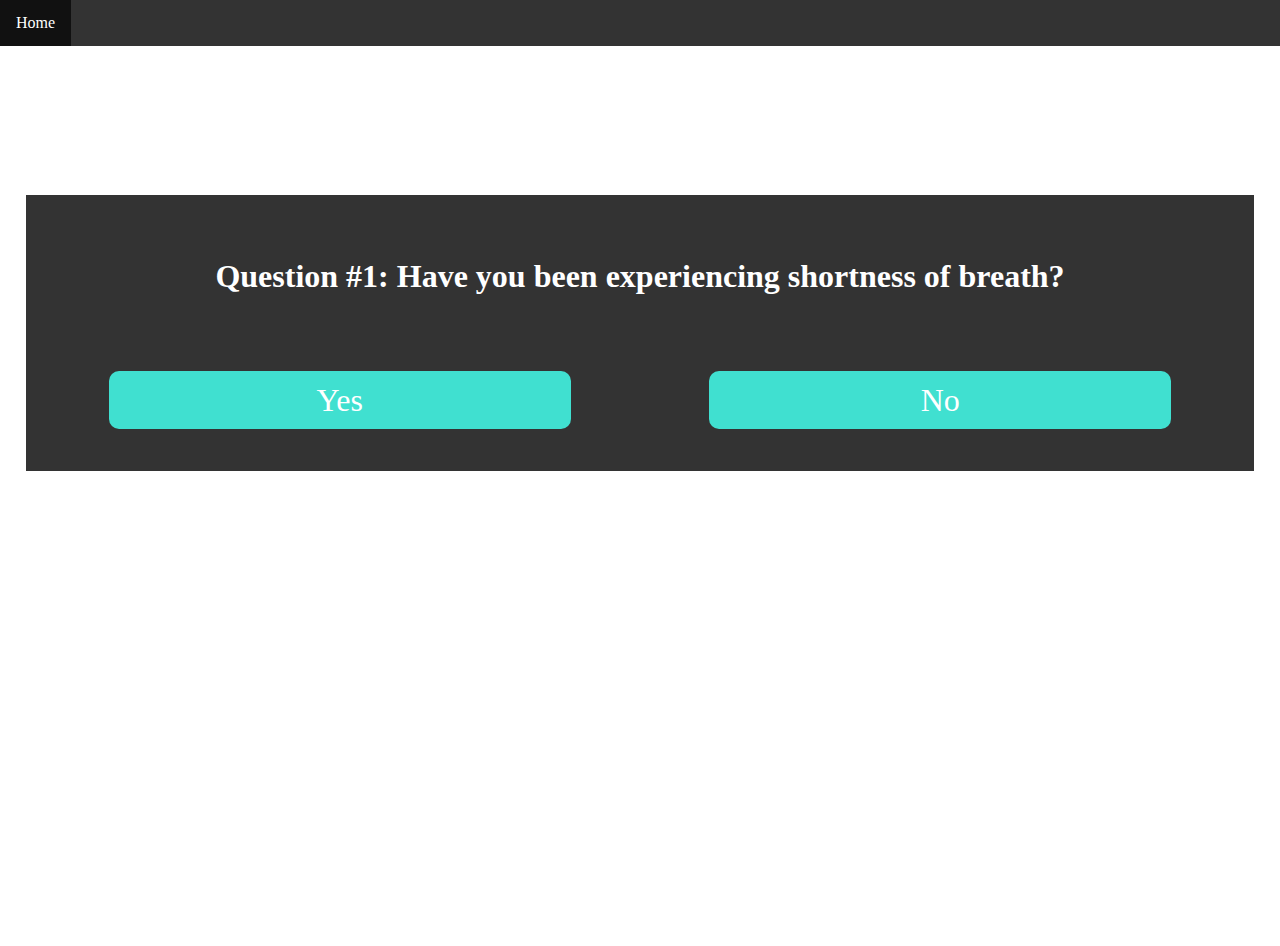
<file: quizApp/index.html>
<!DOCTYPE html>
<html lang="en" >
<head>
    <style>ul {
  list-style-type: none;
  margin: 0;
  padding: 0;
  overflow: hidden;
  background-color: #333;
}

li {
  float: left;
}

li a {
  display: block;
  color: white;
  text-align: center;
  padding: 14px 16px;
  text-decoration: none;
}

li a:hover {
  background-color: #111;
}
</style>
  <meta charset="UTF-8">
  <title> Quiz &quot;Do You Have The Coronavirus?&quot; </title>
  <link rel="stylesheet" href="./style.css" type="text/css">
  <link href="https://fonts.googleapis.com/css?family=Bangers&display=swap"
    rel="stylesheet">
        <link href="https://fonts.googleapis.com/css?family=Caveat&display=swap"
    rel="stylesheet">

</head>
<body>

<ul>
  <li><a class="active" href='../index.html'>Home</a></li>
</ul>
<!-- partial:index.partial.html -->
<div id="quizzie">
  <h1>Do you have the Coronavirus?</h1>
    <ul class="quiz-step step1 current">
        <li class="question">
            <div class="question-wrap">
                <h2>Question #1: Have you been experiencing shortness of breath?</h2>
            </div>
        </li>
        <li class="quiz-answer low-value" data-quizIndex="2">
            <div class="answer-wrap"> 
                <p class="answer-text">Yes</p>
            </div>
        </li>
        <li class="quiz-answer high-value" data-quizIndex="4">
            <div class="answer-wrap"> 
                <p class="answer-text">No</p>
            </div>
        </li>
    </ul>
    <ul class="quiz-step step2">
        <li class="question">
            <div class="question-wrap">
                <p>Question #2: Do you have a cough?</p>
            </div>
        </li>
        <li class="quiz-answer low-value" data-quizIndex="2">
            <div class="answer-wrap"> 
                <p class="answer-text">Yes</p>
            </div>
        </li>
        <li class="quiz-answer high-value" data-quizIndex="4">
            <div class="answer-wrap">
                <p class="answer-text">No</p>
            </div>
        </li>
    </ul>
    <ul class="quiz-step step3">
        <li class="question">
            <div class="question-wrap">
                <p>Question #3: Are you xperiencing flu like symptoms?</p>
            </div>
        </li>
        <li class="quiz-answer low-value" data-quizIndex="2">
            <div class="answer-wrap">
                <p class="answer-text">Yes</p>
            </div>
        </li>
        <li class="quiz-answer high-value" data-quizIndex="4">
            <div class="answer-wrap">
                <p class="answer-text">No</p>
            </div>
        </li>
    </ul>
    <ul class="quiz-step step4">
        <li class="question">
            <div class="question-wrap">
                <p>Question #4: Do you have a fever of 100.4 or higher?</p>
            </div>
        </li>
        <li class="quiz-answer low-value" data-quizIndex="2">
            <div class="answer-wrap">
                <p class="answer-text">Yes</p>
            </div>
        </li>
        <li class="quiz-answer high-value" data-quizIndex="4">
            <div class="answer-wrap">
                <p class="answer-text">No</p>
            </div>
        </li>
    </ul>
    <ul id="results">
        <li class="results-inner">
            <p>Your result is:</p>
            <h1></h1>
            <p class="desc"></p>
        </li>
    </ul>
</div>
<!-- partial -->
  <script src='https://cdnjs.cloudflare.com/ajax/libs/jquery/2.1.3/jquery.min.js'></script><script  src="./script.js"></script>

</body>
</html>
</file>
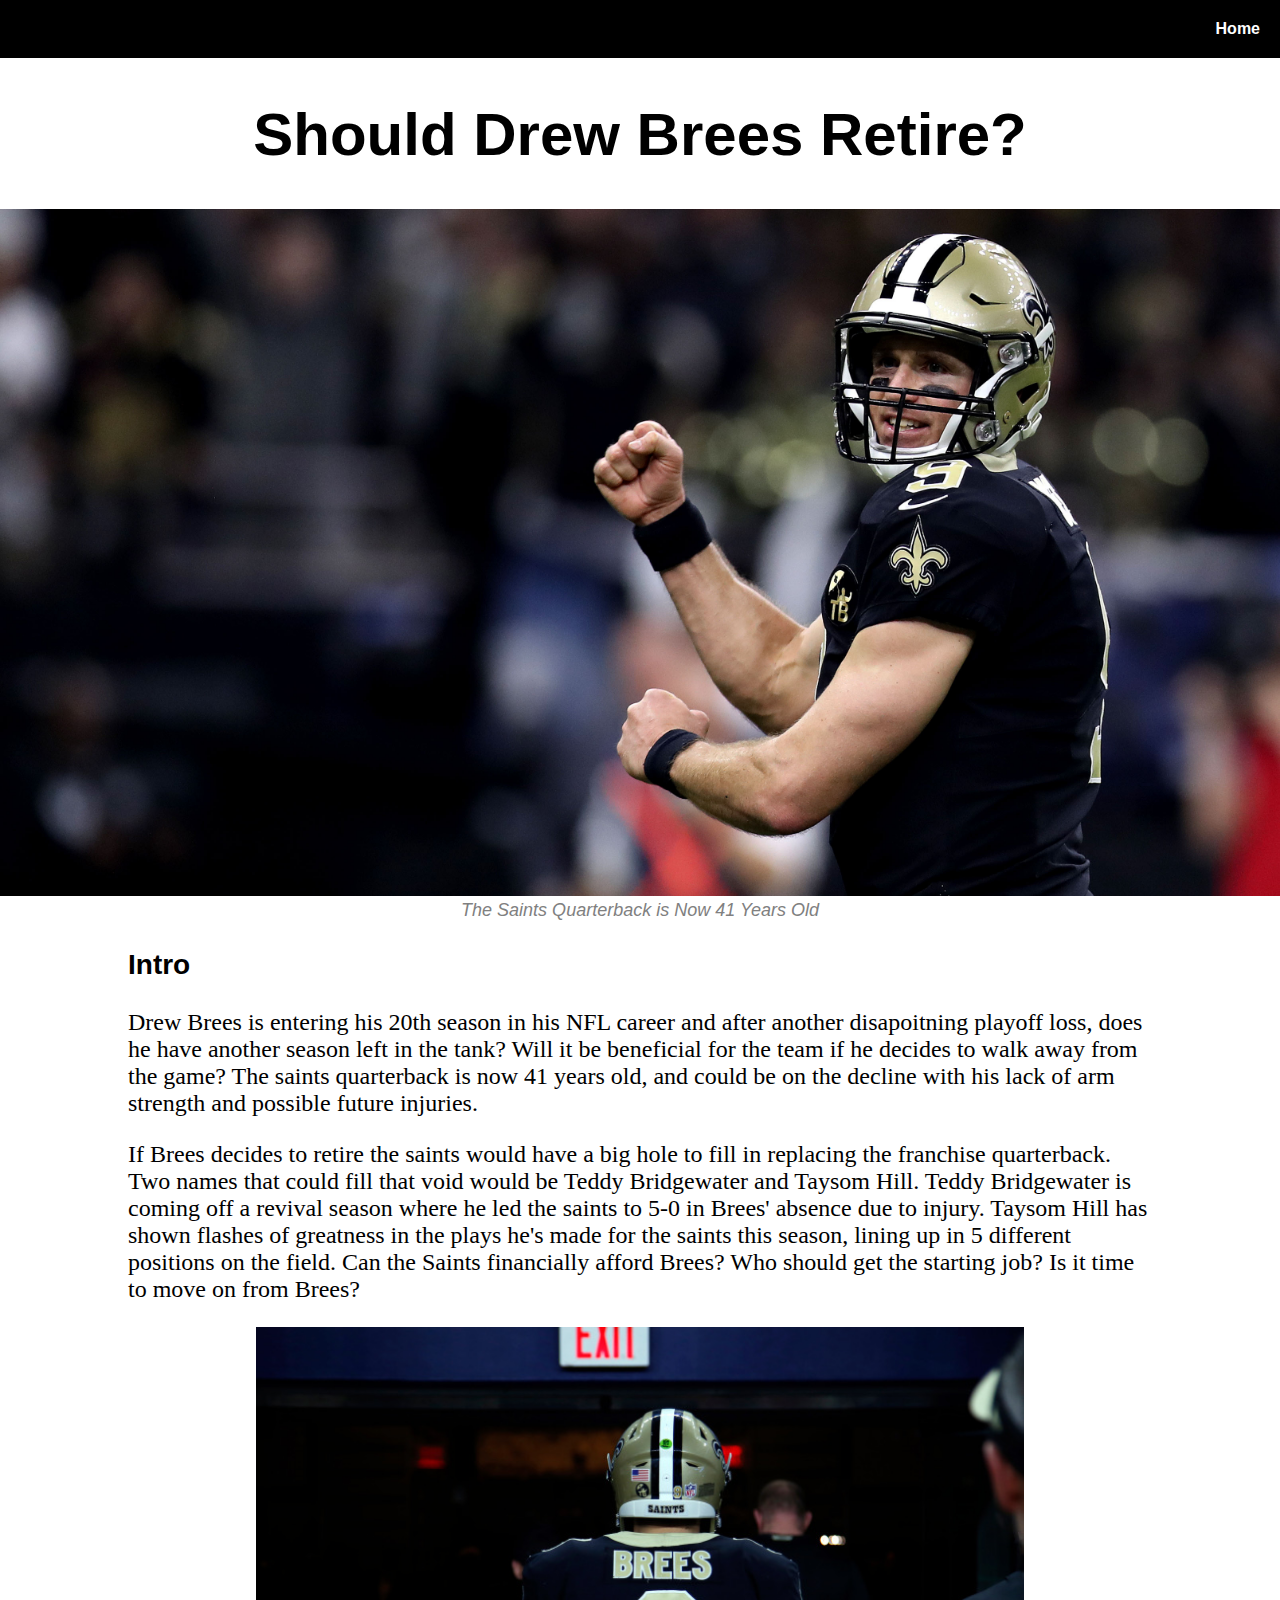
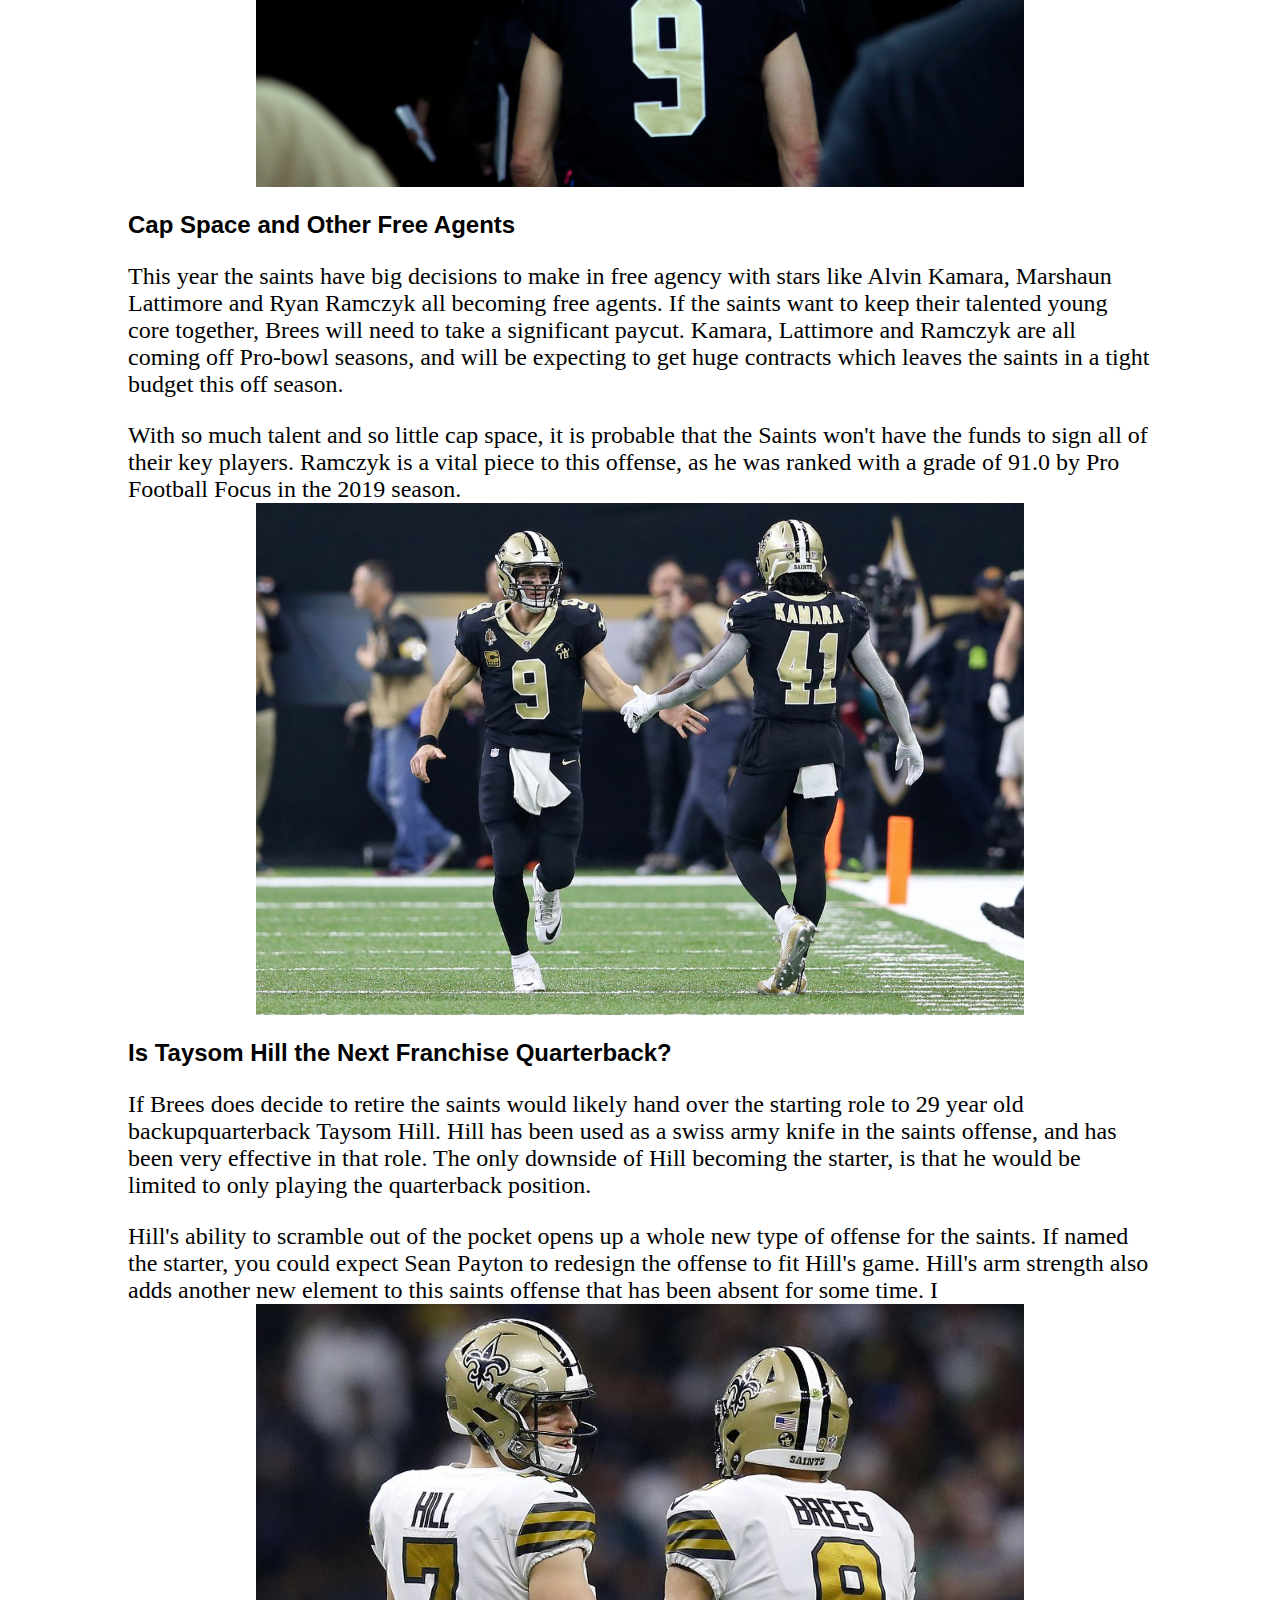
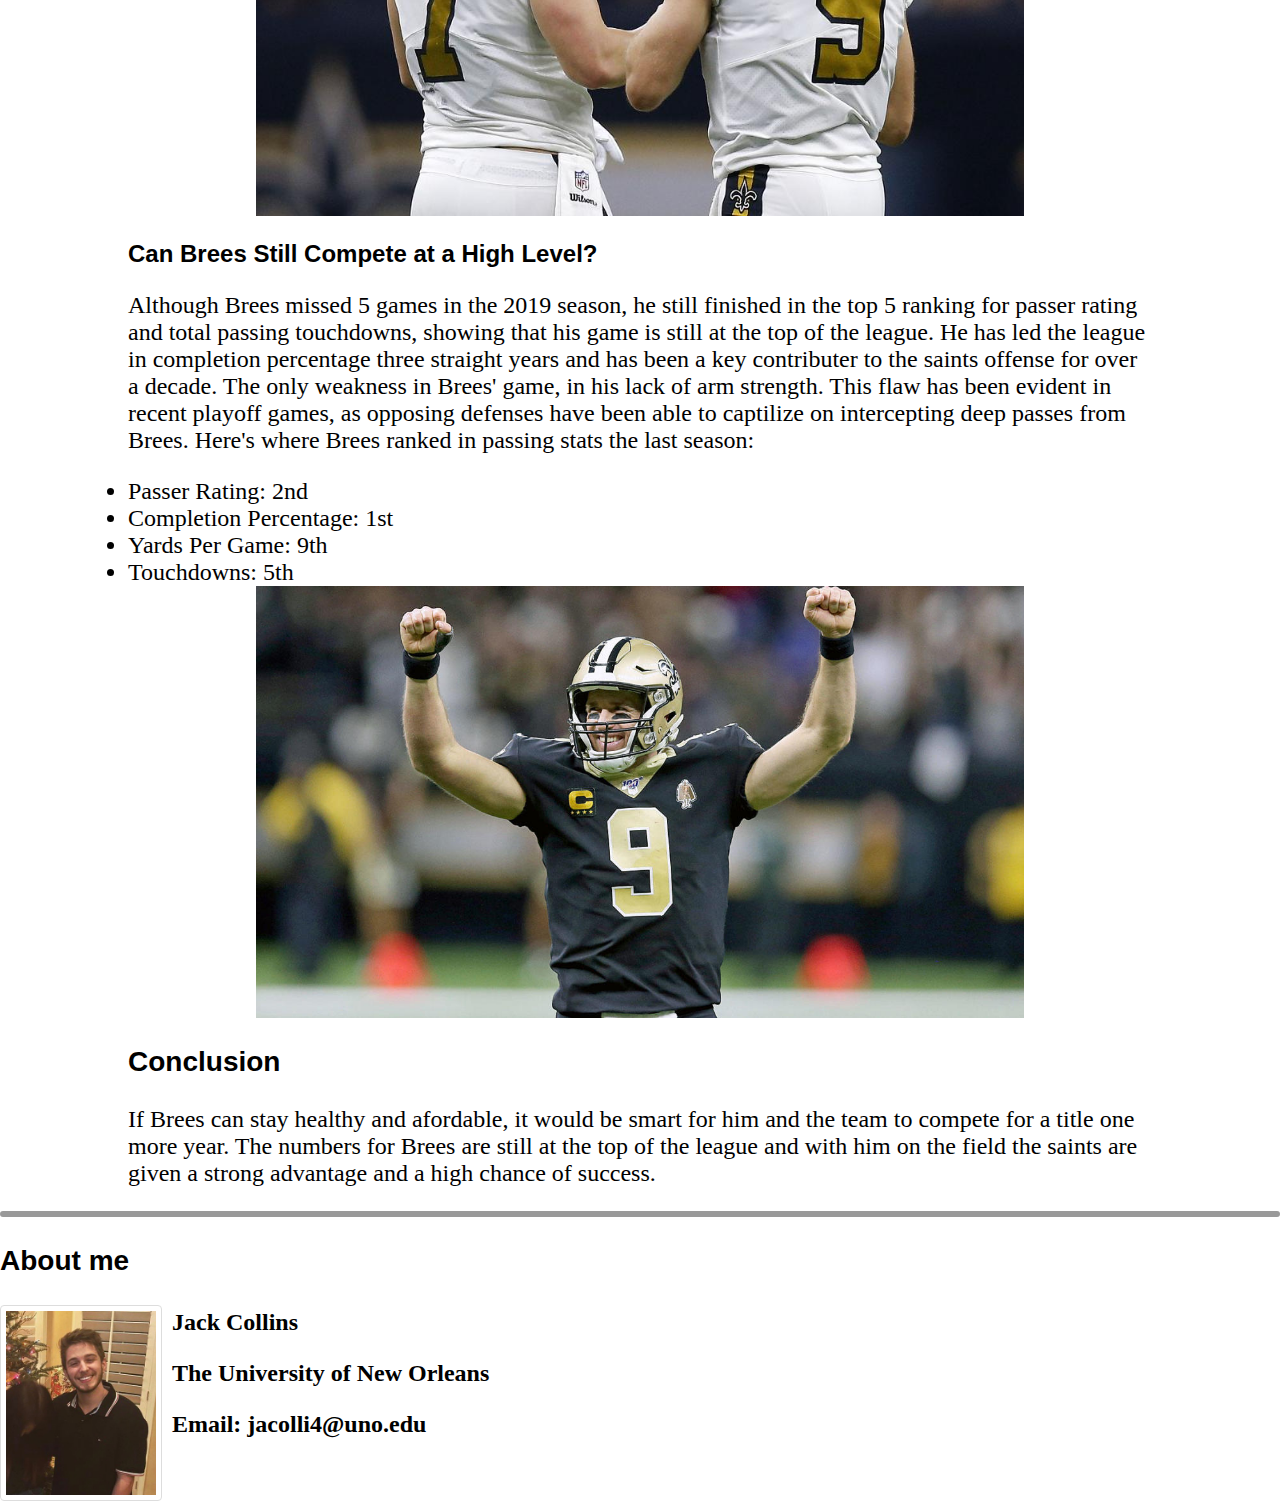
<file: blog1/post.html>
<!DOCTYPE html>
<html>
    <head> 
        <style>
            div.a{
                text-align: left;
            }

        </style>
    
        <link href="https://fonts.googleapis.com/css?family=Bangers&display=swap"
    rel="stylesheet">
        <link href="https://fonts.googleapis.com/css?family=Caveat&display=swap"
    rel="stylesheet">
        <link href='blog.css' rel="stylesheet"  type="text/css">
    </head>
    <body>
        <nav id='navbar'>
            <ul class='bg-dark'>
                <li class='nav-item'> <a href='../index.html'> Home </a> </li>
            </ul>
        </nav>
        <h1 class='title'> Should Drew Brees Retire? </h1>

        <img class='img-fluid' src='images/drew-brees-saints-qb.jpg'>
        <small class='subtitle'>The Saints Quarterback is Now 41 Years Old</small>

        <div class='container'>

        <h3>Intro</h3>
        <p class='text-black'>
            Drew Brees is entering his 20th season in his NFL career and after another disapoitning playoff loss, does he have another season left in the tank? Will it be beneficial for the team if he decides to walk away from the game?  The saints quarterback is now 41 years old, and could be on the decline with his lack of arm strength and possible future injuries.  
        </p>

        <p class='text-black'>
           If Brees decides to retire the saints would have a big hole to fill in replacing the franchise quarterback.  Two names that could fill that void would be Teddy Bridgewater and Taysom Hill.  Teddy Bridgewater is coming off a revival season where he led the saints to 5-0 in Brees' absence due to injury.  Taysom Hill has shown flashes of greatness in the plays he's made for the saints this season, lining up in 5 different positions on the field.  Can the Saints financially afford Brees? Who should get the starting job? Is it time to move on from Brees?
        </p>

    

        <img class='center' src="images/db.jpg">
        <h3 class='text-black'>Cap Space and Other Free Agents</h3>
        <p class='text-black'>
            This year the saints have big decisions to make in free agency with stars like Alvin Kamara, Marshaun Lattimore and Ryan Ramczyk all becoming free agents.  If the saints want to keep their talented young core together, Brees will need to take a significant paycut.   Kamara, Lattimore and Ramczyk are all coming off Pro-bowl seasons, and will be expecting to get huge contracts which leaves the saints in a tight budget this off season.    
        </p>
        <p class='text-black'>
            With so much talent and so little cap space, it is probable that the Saints won't have the funds to sign all of their key players.  Ramczyk is a vital piece to this offense, as he was ranked with a grade of 91.0 by Pro Football Focus in the 2019 season.  

        <img class='center' src="images/kamara.jpg">
        <h3 class='text-black'>Is Taysom Hill the Next Franchise Quarterback?</h3>
        <p class='text-black'>
            If Brees does decide to retire the saints would likely hand over the starting role to 29 year old backupquarterback Taysom Hill.  Hill has been used as a swiss army knife in the saints offense, and has been very effective in that role.  The only downside of Hill becoming the starter, is that he would be limited to only playing the quarterback position.  
        </p>
        <p class='text-black'>
            Hill's ability to scramble out of the pocket opens up a whole new type of offense for the saints.  If named the starter, you could expect Sean Payton to redesign the offense to fit Hill's game.  Hill's arm strength also adds another new element to this saints offense that has been absent for some time.   I

        <img class='center' src="images/taysom.jpg">
        <h3 class='text-black'>Can Brees Still Compete at a High Level?</h3>
        <p class='text-black'>
            Although Brees missed 5 games in the 2019 season, he still finished in the top 5 ranking for passer rating and total passing touchdowns, showing that his game is still at the top of the league.  He has led the league in completion percentage three straight years and has been a key contributer to the saints offense for over a decade.  The only weakness in Brees' game, in his lack of arm strength.  This flaw has been evident in recent playoff games, as opposing defenses have been able to captilize on intercepting deep passes from Brees.  Here's where Brees ranked in passing stats the last season:
        </p>
        <li class='text-black'>Passer Rating: 2nd</li>
        <li class='text-black'> Completion Percentage: 1st</li>
        <li class='text-black'> Yards Per Game: 9th</li>
        <li class='text-black'> Touchdowns: 5th</li>

        <img class='center' src="images/drew-brees-saints.jpg">
        <h3>Conclusion</h3>
        <p class='text-black'>
             If Brees can stay healthy and afordable, it would be smart for him and the team to compete for a title one more year.  The numbers for Brees are still at the top of the league and with him on the field the saints are given a strong advantage and a high chance of success.    
        </p>

    </div>
        <hr>

        <h3>About me</h3>
        <img class='thumbnail' src='images/me.jpeg'>
        <h4 id='my-name' My Name</h4>
        <div class="a">
            <p>Jack Collins </p>
            <p>The University of New Orleans</p>
            <p> Email: jacolli4@uno.edu</p>
        </div>
    </body>
</html>
</file>
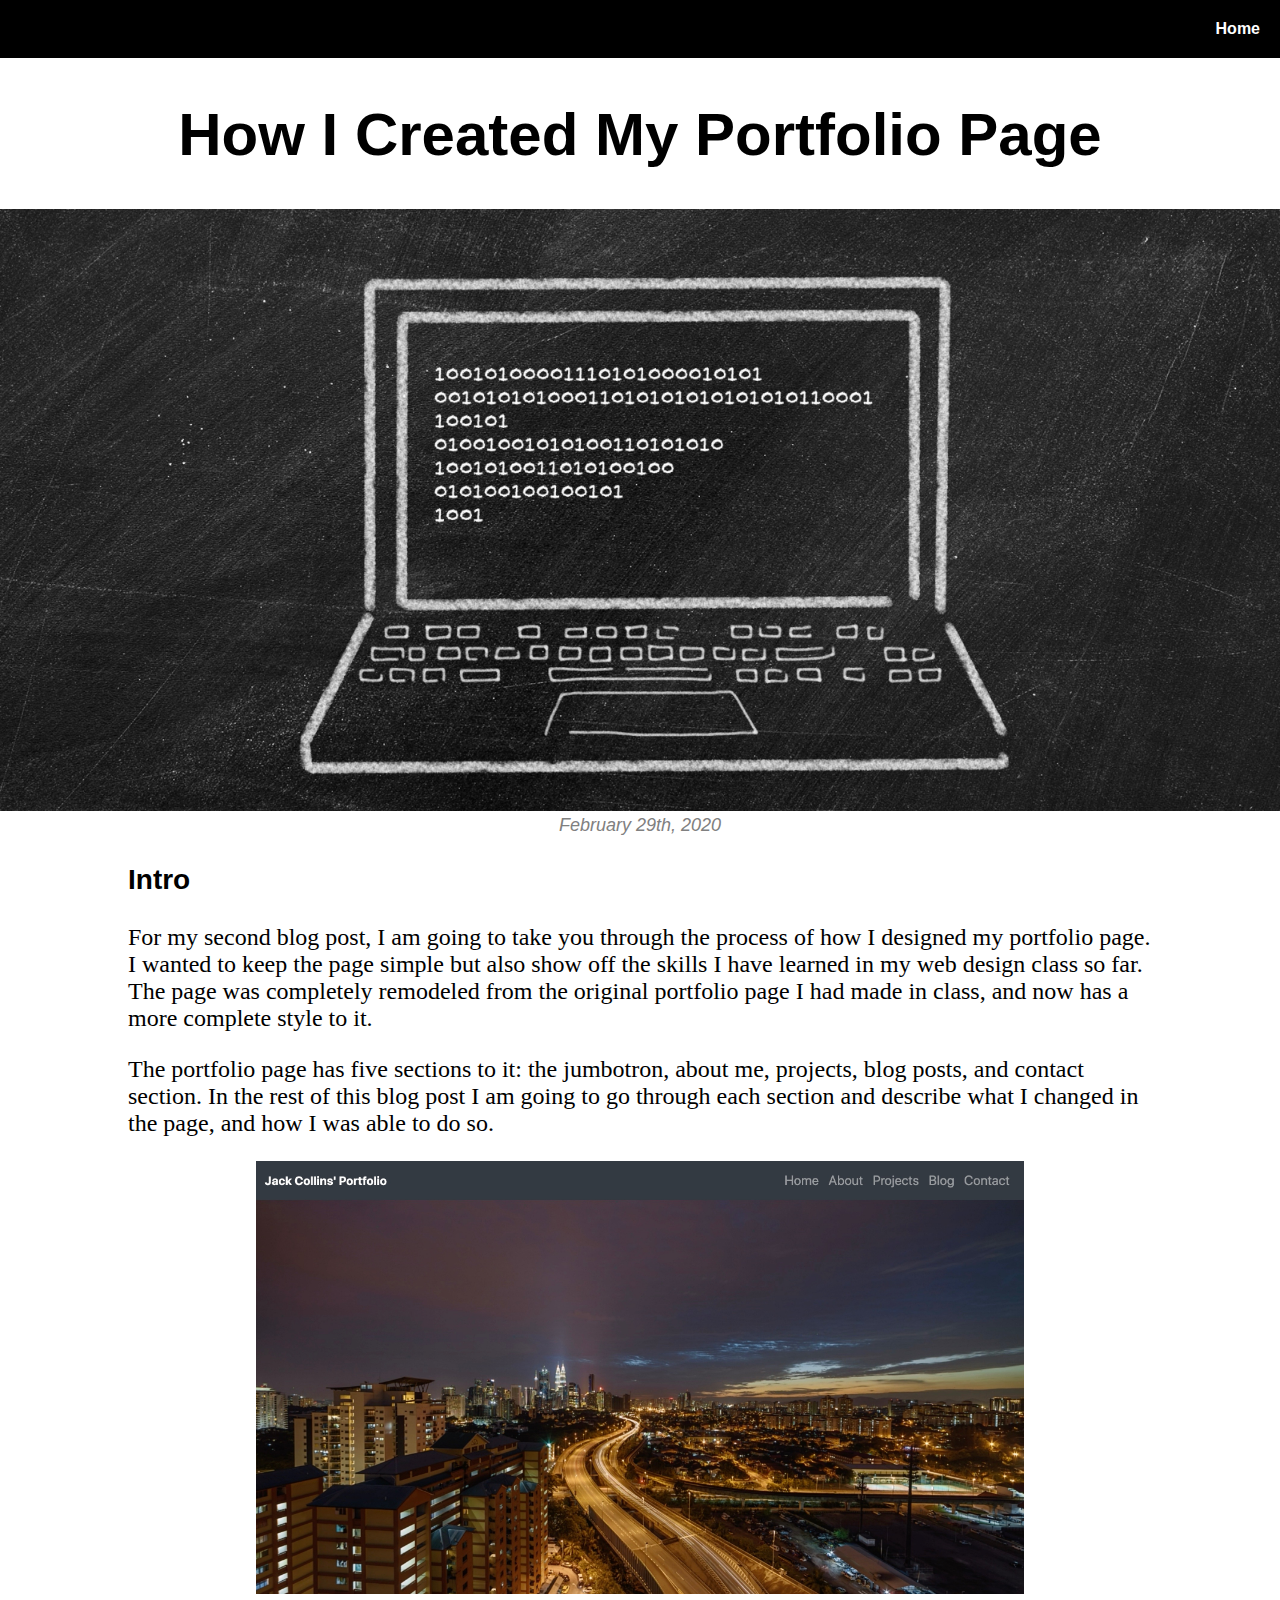
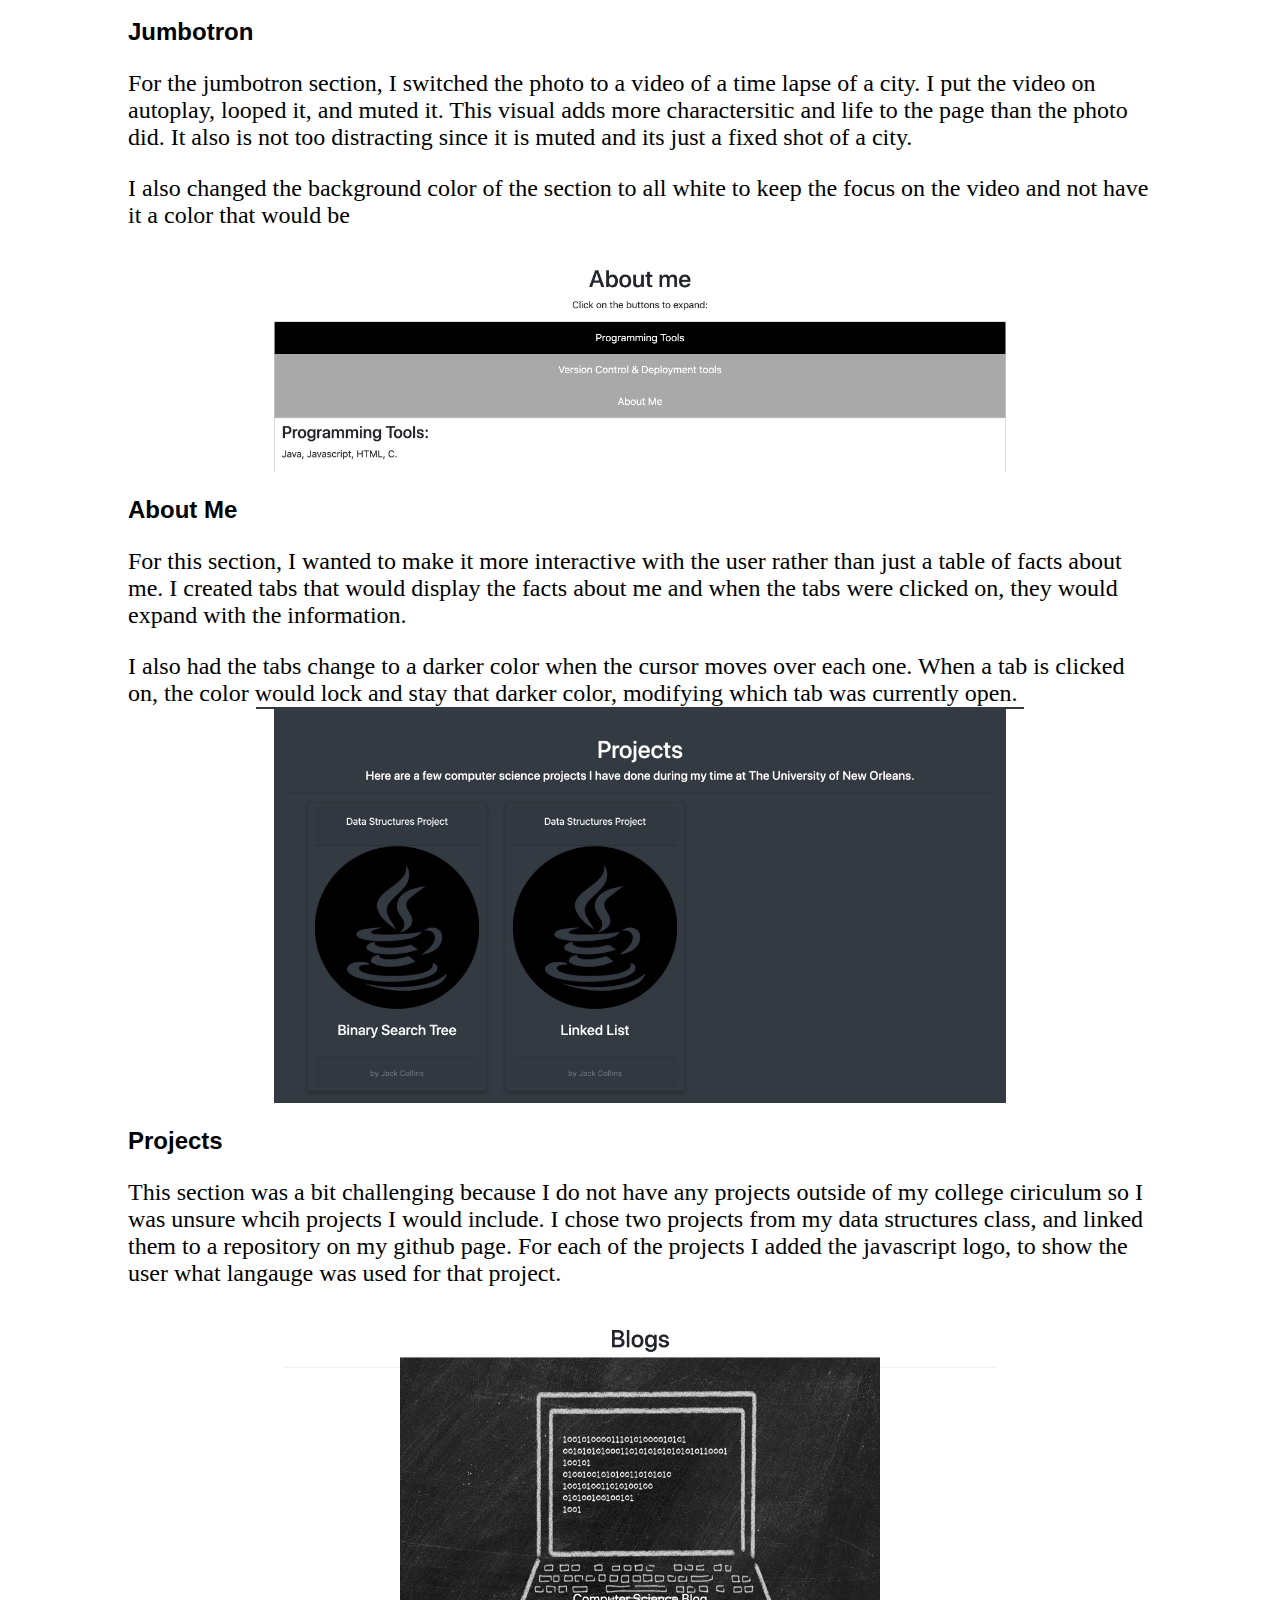
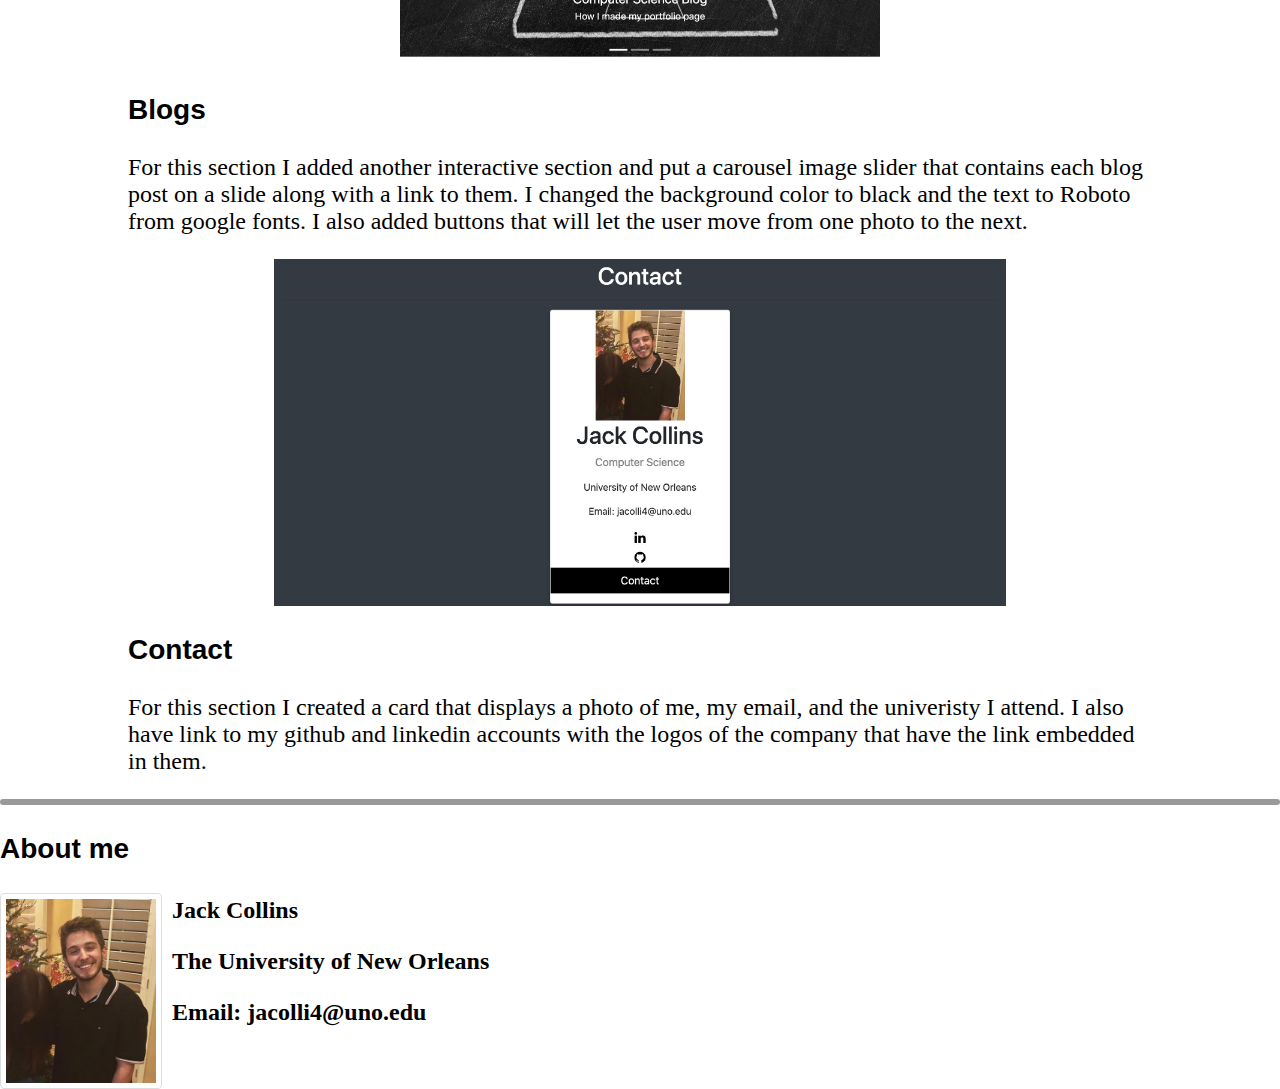
<file: blog2/post2.html>
<!DOCTYPE html>
<html>
    <head> 
        <style>
            div.a{
                text-align: left;
            }

        </style>
    
        <link href="https://fonts.googleapis.com/css?family=Bangers&display=swap"
    rel="stylesheet">
        <link href="https://fonts.googleapis.com/css?family=Caveat&display=swap"
    rel="stylesheet">
        <link href='blog.css' rel="stylesheet"  type="text/css">
    </head>
    <body>
        <nav id='navbar'>
            <ul class='bg-dark'>
                <li class='nav-item'> <a href='../index.html'> Home </a> </li>
            </ul>
        </nav>
        <h1 class='title'> How I Created My Portfolio Page </h1>

        <img class='img-fluid' src='images/chalkboard.jpg'>
        <small class='subtitle'>February 29th, 2020 </small>

        <div class='container'>

        <h3>Intro</h3>
        <p class='text-black'>
            For my second blog post, I am going to take you through the process of how I designed my portfolio page.  I wanted to keep the page simple but also show off the skills I have learned in my web design class so far.  The page was completely remodeled from the original portfolio page I had made in class, and now has a more complete style to it.   
        </p>

        <p class='text-black'>
           The portfolio page has five sections to it: the jumbotron, about me, projects, blog posts, and contact section.  In the rest of this blog post I am going to go through each section and describe what I changed in the page, and how I was able to do so.  
        </p>

    

        <img class='center' src="images/jumbo.jpeg">
        <h3 class='text-black'>Jumbotron</h3>
        <p class='text-black'>
            For the jumbotron section, I switched the photo to a video of a time lapse of a city.  I put the video on autoplay, looped it, and muted it.  This visual adds more charactersitic and life to the page than the photo did. It also is not too distracting since it is muted and its just a fixed shot of a city.   
        </p>
        <p class='text-black'>
            I also changed the background color of the section to all white to keep the focus on the video and not have it a color that would be 

        <img class='center' src="images/aboutme.jpeg">
        <h3 class='text-black'>About Me</h3>
        <p class='text-black'>
           For this section, I wanted to make it more interactive with the user rather than just a table of facts about me.  I created tabs that would display the facts about me and when the tabs were clicked on, they would expand with the information.  
        </p>
        <p class='text-black'>
           I also had the tabs change to a darker color when the cursor moves over each one.  When a tab is clicked on, the color would lock and stay that darker color, modifying which tab was currently open.  

        <img class='center' src="images/project.jpeg">
        <h3 class='text-black'>Projects</h3>
        <p class='text-black'>
           This section was a bit challenging because I do not have any projects outside of my college ciriculum so I was unsure whcih projects I would include.  I chose two projects from my data structures class, and linked them to a repository on my github page.  For each of the projects I added the javascript logo, to show the user what langauge was used for that project.
        </p>
        <img class='center' src="images/blog.jpeg">
        <h3>Blogs</h3>
        <p class='text-black'>
             For this section I added another interactive section and put a carousel image slider that contains each blog post on a slide along with a link to them.  I changed the background color to black and the text to Roboto from google fonts.  I also added buttons that will let the user move from one photo to the next.   
        </p>

         <img class='center' src="images/contact.jpeg">
        <h3>Contact</h3>
        <p class='text-black'>
             For this section I created a card that displays a photo of me, my email, and the univeristy I attend.  I also have link to my github and linkedin accounts with the logos of the company that have the link embedded in them.  
        </p>

    </div>
        <hr>

        <h3>About me</h3>
        <img class='thumbnail' src='images/me.jpeg'>
        <h4 id='my-name' My Name</h4>
        <div class="a">
            <p>Jack Collins </p>
            <p>The University of New Orleans</p>
            <p> Email: jacolli4@uno.edu</p>
        </div>
    </body>
</html>
</file>
<file: quizApp/style.css>
@import url('https://fonts.googleapis.com/css?family=Cardo:400i|Rubik:400,700&display=swap');
/* Defaults */
html, body, #quizzie {
  margin: 0;
  padding: 0;
  width: 100%;
  height: 100%;
}

* {
  box-sizing: border-box;
}

body {
  background-image: url("https://global.unitednations.entermediadb.net/assets/mediadb/services/module/asset/downloads/preset/Libraries/Production+Library/31-01-20-coronavirus-digital-image-cdc1.jpg/image1440x560cropped.jpg");
  background-size: 1900px 800px;
  color: #fff;

}

h1 {
  font-family: 'Roboto',;
  font-size: 2.5em;
}

h2, p {
  font-family: 'Roboto',;
  font-size: 2em;
}

h1, h2, p {
  text-align: center;
  display: block;
  width: auto;
  margin: 1%;
}

#quizzie {
  padding: 5% 0;
  /* Individual Steps/Sections */
  /* Content */
}
#quizzie ul {
  list-style: none;
  display: block;
  width: auto;
  margin: 2% 2%;
  padding: 2%;
  overflow: auto;
  display: none;
  /* Step Questions and Answer Options */
}
#quizzie ul.current {
  display: block;
}
#quizzie ul li {
  display: inline-block;
  float: left;
  width: 49%;
  margin-right: 2%;
  overflow: auto;
  text-align: center;
}
#quizzie ul li.quiz-answer {
  cursor: pointer;
}
#quizzie ul li.question, #quizzie ul li.results-inner {
  display: block;
  float: none;
  width: 100%;
  text-align: center;
  margin: 0;
  margin-bottom: 2%;
}
#quizzie ul li.results-inner {
  padding: 5% 2%;
}
#quizzie ul li.results-inner img {
  width: 400px;
  height: 300px;
  border-style: solid;
  border-width: thin;
}
#quizzie ul li:last-child {
  margin-right: 0;
}
#quizzie .question-wrap, #quizzie .answer-wrap {
  display: block;
  padding: 1%;
  margin: 1em 10%;
  -moz-border-radius: 10px;
  -webkit-border-radius: 10px;
  border-radius: 10px;
}
#quizzie .answer-wrap {
  background: Turquoise;
  -moz-transition: background-color 0.5s ease;
  -o-transition: background-color 0.5s ease;
  -webkit-transition: background-color 0.5s ease;
  transition: background-color 0.5s ease;
}
#quizzie .answer-wrap:hover {
  background: DarkTurquoise;
}
</file>
<file: blog1/blog.css>
body{
	background-color: rgb(255,255,255);
	padding: 0;
	margin: 0;
}

.bg-white{
	background-color: white;
}

.bg-green{
	background-color: green;
}

.bg-red{
	background-color: red;
}

.bg-blue{
	background-color: cyan;
}

.bg-yellow{
	background-color: yellow;
}

.bg-dark{
	background-color: black;
	color: white;
}

.text-red{
	color: red;
}

.text-blue{
	color: cyan;
}

.text-green{
	color: green;
}
.text-black{
	color: black;
	font-size: 24px;
}

.outline{
	outline-width: 2px;
	outline-style: solid;
	padding: 5px;
}

.img-fluid{
	max-width: 100%;
	max-height:100%;
}

.center{
	margin-left: auto;
	margin-right: auto;
	width: 75%;
	display: block;
}

.border{
	border-style: solid;
	border-width: 5px;
}

ul{
	list-style-type: circle;
	background: #3399ff;
	padding: 20px;
}

ul li{
	background: #333;
	margin: 5px;
	border: 1px solid #ddd;
	text-align: center;
}

#overview{
	text-align: center;
	padding-top: 1em;
}

hr{
	border: 3px solid #999;
	border-radius: 5px;
}

.thumbnail{
	float: left;
	border: 1px solid #ddd; /* Gray border */
	border-radius: 4px; /* Rounded border */
	padding: 5px; /* some padding */
	width: 150px; /*set a small width */
	margin-right: 10px;
}

#my-name{
	text-shadow: 2px 2px #ffffff;
	color: black;
	font-size: x-large;
}

.container{
	width: 80%;
	margin: auto;
}

#navbar{
	display: block;
	text-align: right;
	position: fixed;
	top: -1em;
	width: 100%;
}

.nav-item{
	all: unset;
}

a{
	text-decoration: none;
	color: #fff;
	font-family: Arial, Helvetica, sans-serif;
	font-weight: bold;
}
a:hover{
	color:red;
}

h3{
	font-family: Arial, Helvetica, sans-serif;
	font-size: 28px;
}

.title{
	font-family: Arial,Helvetica Neue,Helvetica,sans-serif; 
	font-size: 60px;
	text-align: center;
	padding-top: 1em;
}

.subtitle{
	color:gray;
	font-style: italic;
	text-align: center;
	display: block;
	font-family: Arial, Helvetica, sans-serif;
	font-size: 18px;
}
</file>
<file: blog2/blog.css>
body{
	background-color: rgb(255,255,255);
	padding: 0;
	margin: 0;
}

.bg-white{
	background-color: white;
}

.bg-green{
	background-color: green;
}

.bg-red{
	background-color: red;
}

.bg-blue{
	background-color: cyan;
}

.bg-yellow{
	background-color: yellow;
}

.bg-dark{
	background-color: black;
	color: white;
}

.text-red{
	color: red;
}

.text-blue{
	color: cyan;
}

.text-green{
	color: green;
}
.text-black{
	color: black;
	font-size: 24px;
}

.outline{
	outline-width: 2px;
	outline-style: solid;
	padding: 5px;
}

.img-fluid{
	max-width: 100%;
	max-height:100%;
}

.center{
	margin-left: auto;
	margin-right: auto;
	width: 75%;
	display: block;
}

.border{
	border-style: solid;
	border-width: 5px;
}

ul{
	list-style-type: circle;
	background: #3399ff;
	padding: 20px;
}

ul li{
	background: #333;
	margin: 5px;
	border: 1px solid #ddd;
	text-align: center;
}

#overview{
	text-align: center;
	padding-top: 1em;
}

hr{
	border: 3px solid #999;
	border-radius: 5px;
}

.thumbnail{
	float: left;
	border: 1px solid #ddd; /* Gray border */
	border-radius: 4px; /* Rounded border */
	padding: 5px; /* some padding */
	width: 150px; /*set a small width */
	margin-right: 10px;
}

#my-name{
	text-shadow: 2px 2px #ffffff;
	color: black;
	font-size: x-large;
}

.container{
	width: 80%;
	margin: auto;
}

#navbar{
	display: block;
	text-align: right;
	position: fixed;
	top: -1em;
	width: 100%;
}

.nav-item{
	all: unset;
}

a{
	text-decoration: none;
	color: #fff;
	font-family: Arial, Helvetica, sans-serif;
	font-weight: bold;
}
a:hover{
	color:red;
}

h3{
	font-family: Arial, Helvetica, sans-serif;
	font-size: 28px;
}

.title{
	font-family: Arial,Helvetica Neue,Helvetica,sans-serif; 
	font-size: 60px;
	text-align: center;
	padding-top: 1em;
}

.subtitle{
	color:gray;
	font-style: italic;
	text-align: center;
	display: block;
	font-family: Arial, Helvetica, sans-serif;
	font-size: 18px;
}
</file>
